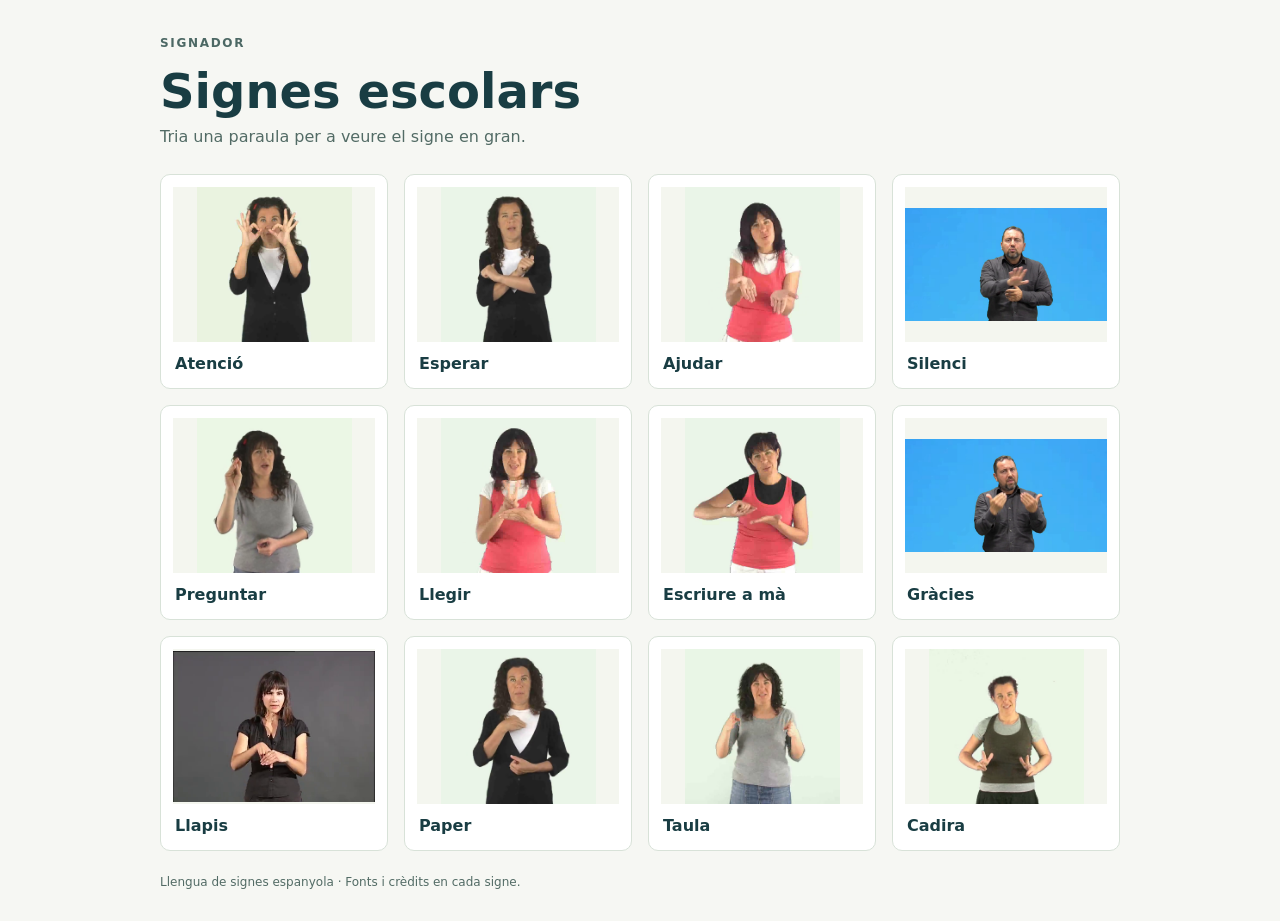
<file: index.html>
<!doctype html><html lang="ca-valencia"><head><meta charset="utf-8"><meta name="viewport" content="width=device-width, initial-scale=1"><meta name="description" content="Dotze signes d’ús escolar en LSE, amb animacions de referència."><title>Signador · Signes escolars</title><link rel="stylesheet" href="assets/style.css"></head><body class="index-page"><main class="index-main"><header><a class="brand" href="index.html">Signador</a><h1>Signes escolars</h1><p>Tria una paraula per a veure el signe en gran.</p></header><section class="sign-grid" aria-label="Dotze signes escolars"><a class="sign-card" href="atencio.html"><img src="assets/atencio.png" width="400" height="400" loading="lazy" alt=""><span>Atenció</span></a>
<a class="sign-card" href="esperar.html"><img src="assets/esperar.png" width="400" height="400" loading="lazy" alt=""><span>Esperar</span></a>
<a class="sign-card" href="ajudar.html"><img src="assets/ajudar.png" width="400" height="400" loading="lazy" alt=""><span>Ajudar</span></a>
<a class="sign-card" href="silenci.html"><img src="assets/silenci.png" width="400" height="225" loading="lazy" alt=""><span>Silenci</span></a>
<a class="sign-card" href="preguntar.html"><img src="assets/preguntar.png" width="400" height="400" loading="lazy" alt=""><span>Preguntar</span></a>
<a class="sign-card" href="llegir.html"><img src="assets/llegir.png" width="400" height="400" loading="lazy" alt=""><span>Llegir</span></a>
<a class="sign-card" href="escriure-a-ma.html"><img src="assets/escriure-a-ma.png" width="400" height="400" loading="lazy" alt=""><span>Escriure a mà</span></a>
<a class="sign-card" href="gracies.html"><img src="assets/gracies.png" width="400" height="225" loading="lazy" alt=""><span>Gràcies</span></a>
<a class="sign-card" href="llapis.html"><img src="assets/llapis.png" width="400" height="299" loading="lazy" alt=""><span>Llapis</span></a>
<a class="sign-card" href="paper.html"><img src="assets/paper.png" width="400" height="400" loading="lazy" alt=""><span>Paper</span></a>
<a class="sign-card" href="taula.html"><img src="assets/taula.png" width="400" height="400" loading="lazy" alt=""><span>Taula</span></a>
<a class="sign-card" href="cadira.html"><img src="assets/cadira.png" width="400" height="400" loading="lazy" alt=""><span>Cadira</span></a></section><footer class="index-footer">Llengua de signes espanyola · Fonts i crèdits en cada signe.</footer></main></body></html>
</file>
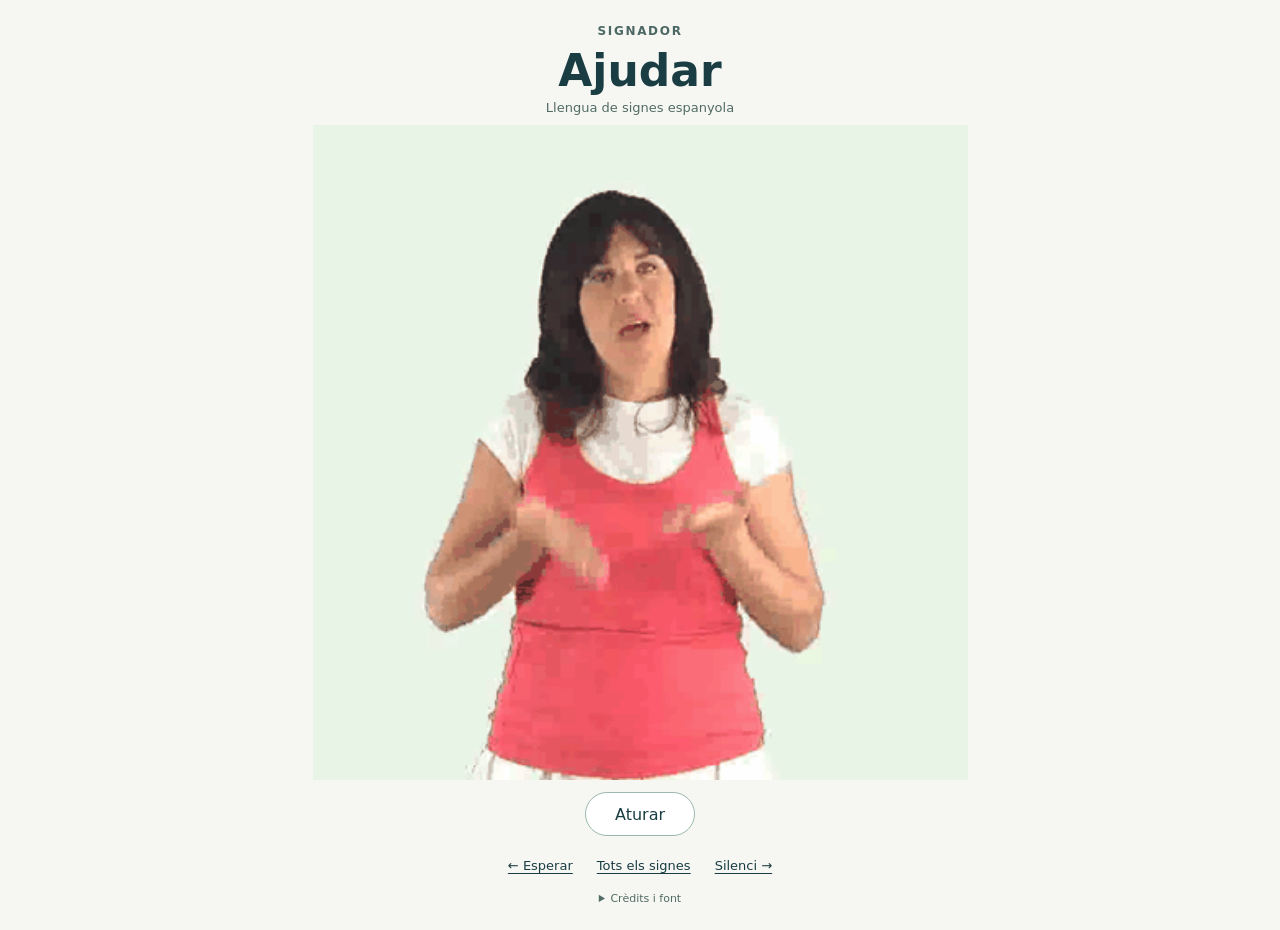
<file: ajudar.html>
<!doctype html>
<html lang="ca-valencia"><head><meta charset="utf-8"><meta name="viewport" content="width=device-width, initial-scale=1"><meta name="description" content="Observa el signe de Ajudar en llengua de signes espanyola."><title>Ajudar · Signador</title><link rel="stylesheet" href="assets/style.css"></head>
<body class="sign-page"><header class="sign-header"><a class="brand" href="index.html">Signador</a><h1>Ajudar</h1><p>Llengua de signes espanyola</p></header>
<main><div class="stage"><img id="sign" src="assets/ajudar.gif" data-gif="assets/ajudar.gif" data-poster="assets/ajudar.png" width="400" height="400" alt="Signe de Ajudar en LSE" fetchpriority="high"></div><div class="controls"><button id="toggle" type="button" aria-controls="sign">Aturar</button><span id="status" class="sr" aria-live="polite">Animació en reproducció</span></div></main>
<footer><nav class="sign-nav" aria-label="Altres signes"><a href="esperar.html" rel="prev">← Esperar</a><a href="index.html">Tots els signes</a><a href="silenci.html" rel="next">Silenci →</a></nav><details class="credits"><summary>Crèdits i font</summary><p>Diputación General de Aragón<br>Reconocimiento - No comercial - Compartir igual</p><p><a href="https://mediateca.educa.madrid.org/video/6zt439r7lo2onzr7" target="_blank" rel="noopener noreferrer">Fitxa original · EducaSAAC / EducaMadrid</a></p><p>lse-00007 · revisió 2. GIF de referència del banc Signador.</p></details></footer><script src="assets/player.js" defer></script></body></html>
</file>
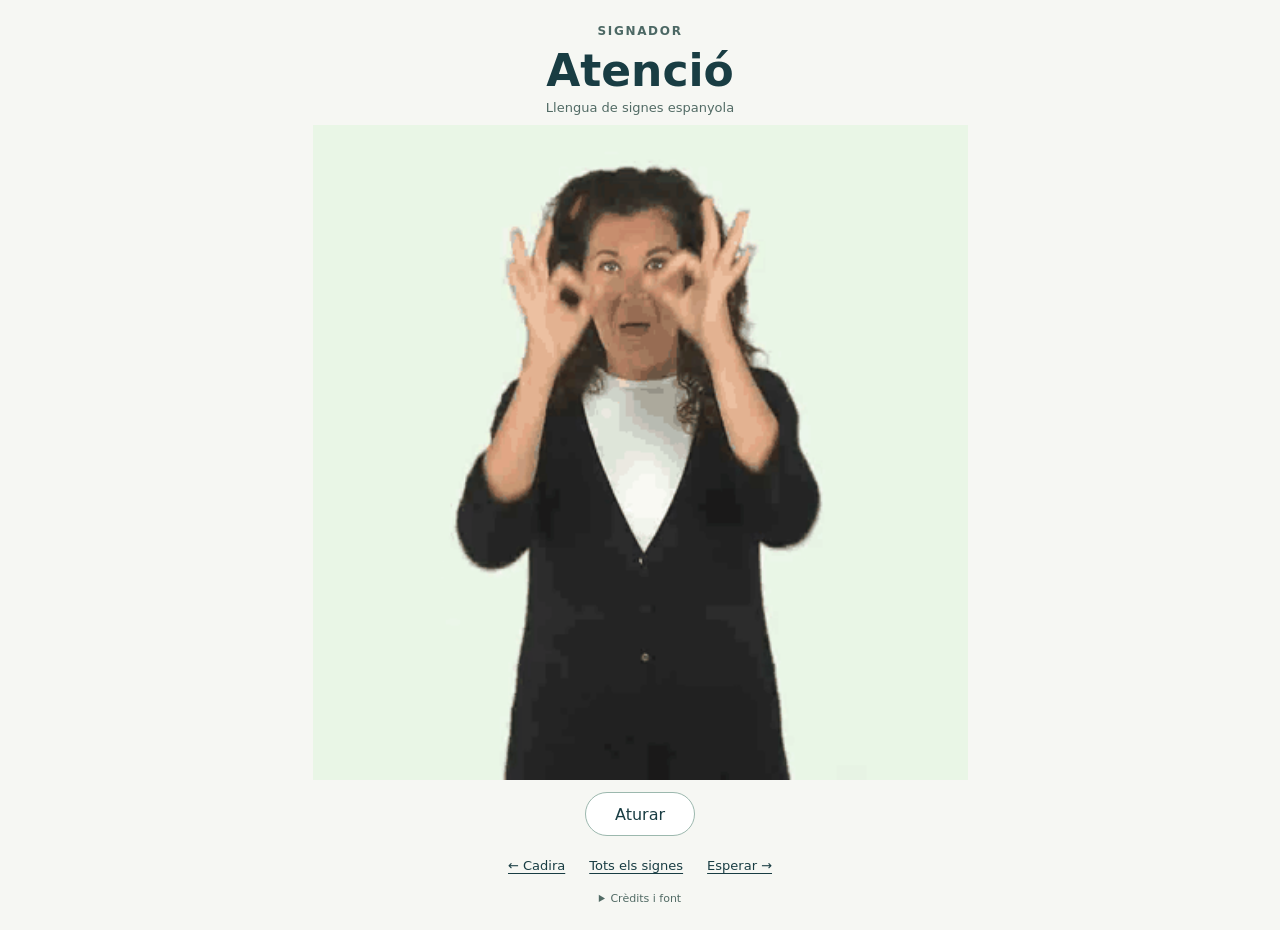
<file: atencio.html>
<!doctype html>
<html lang="ca-valencia"><head><meta charset="utf-8"><meta name="viewport" content="width=device-width, initial-scale=1"><meta name="description" content="Observa el signe de Atenció en llengua de signes espanyola."><title>Atenció · Signador</title><link rel="stylesheet" href="assets/style.css"></head>
<body class="sign-page"><header class="sign-header"><a class="brand" href="index.html">Signador</a><h1>Atenció</h1><p>Llengua de signes espanyola</p></header>
<main><div class="stage"><img id="sign" src="assets/atencio.gif" data-gif="assets/atencio.gif" data-poster="assets/atencio.png" width="400" height="400" alt="Signe de Atenció en LSE" fetchpriority="high"></div><div class="controls"><button id="toggle" type="button" aria-controls="sign">Aturar</button><span id="status" class="sr" aria-live="polite">Animació en reproducció</span></div></main>
<footer><nav class="sign-nav" aria-label="Altres signes"><a href="cadira.html" rel="prev">← Cadira</a><a href="index.html">Tots els signes</a><a href="esperar.html" rel="next">Esperar →</a></nav><details class="credits"><summary>Crèdits i font</summary><p>Diputación General de Aragón<br>Reconocimiento - No comercial - Compartir igual</p><p><a href="https://mediateca.educa.madrid.org/video/wsh12t9xw6t5t2hz" target="_blank" rel="noopener noreferrer">Fitxa original · EducaSAAC / EducaMadrid</a></p><p>lse-00017 · revisió 1. GIF de referència del banc Signador.</p></details></footer><script src="assets/player.js" defer></script></body></html>
</file>
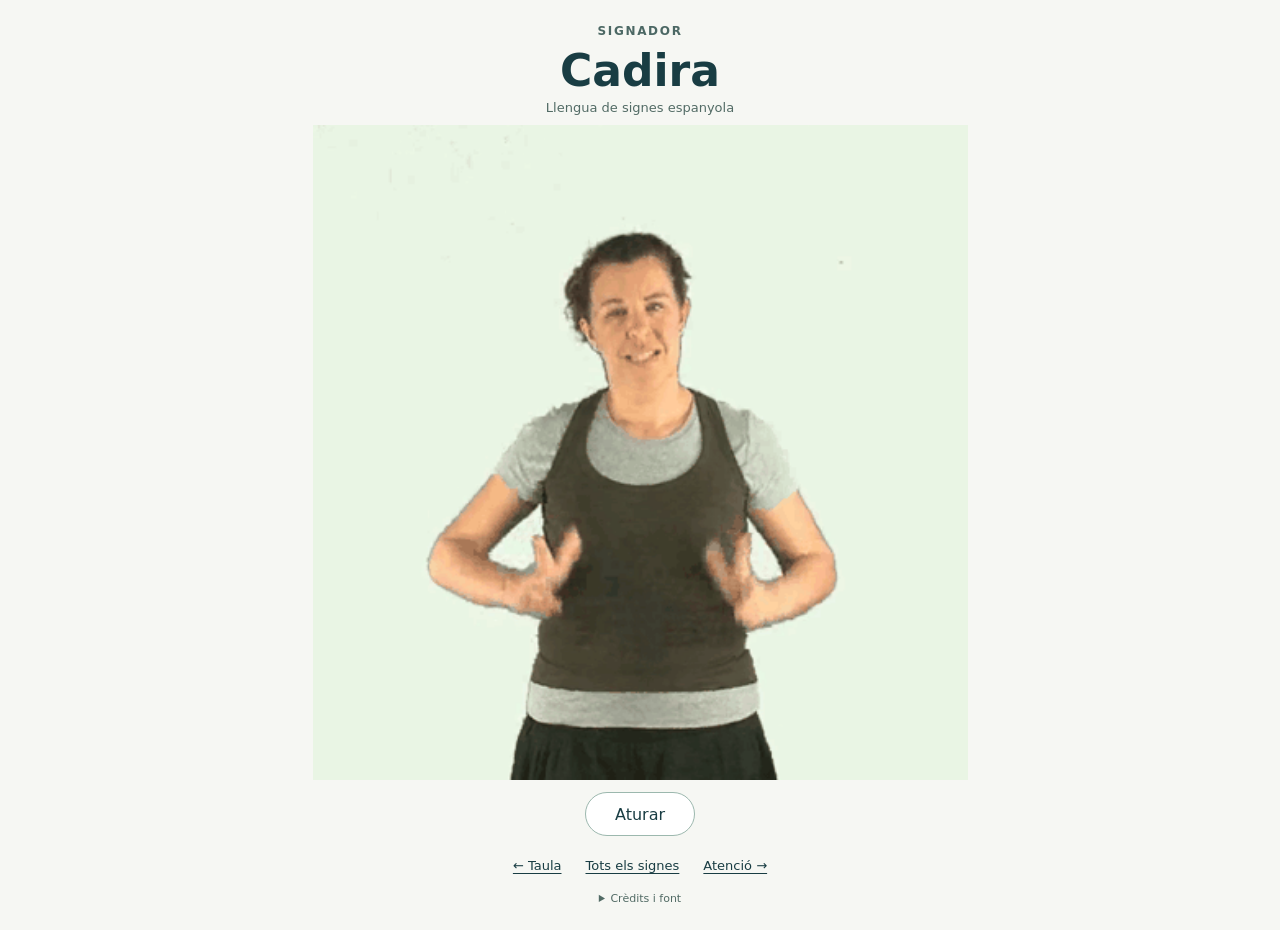
<file: cadira.html>
<!doctype html>
<html lang="ca-valencia"><head><meta charset="utf-8"><meta name="viewport" content="width=device-width, initial-scale=1"><meta name="description" content="Observa el signe de Cadira en llengua de signes espanyola."><title>Cadira · Signador</title><link rel="stylesheet" href="assets/style.css"></head>
<body class="sign-page"><header class="sign-header"><a class="brand" href="index.html">Signador</a><h1>Cadira</h1><p>Llengua de signes espanyola</p></header>
<main><div class="stage"><img id="sign" src="assets/cadira.gif" data-gif="assets/cadira.gif" data-poster="assets/cadira.png" width="400" height="400" alt="Signe de Cadira en LSE" fetchpriority="high"></div><div class="controls"><button id="toggle" type="button" aria-controls="sign">Aturar</button><span id="status" class="sr" aria-live="polite">Animació en reproducció</span></div></main>
<footer><nav class="sign-nav" aria-label="Altres signes"><a href="taula.html" rel="prev">← Taula</a><a href="index.html">Tots els signes</a><a href="atencio.html" rel="next">Atenció →</a></nav><details class="credits"><summary>Crèdits i font</summary><p>Diputación General de Aragón<br>Reconocimiento - No comercial - Compartir igual</p><p><a href="https://mediateca.educa.madrid.org/video/p38l5xpayv24vtrp" target="_blank" rel="noopener noreferrer">Fitxa original · EducaSAAC / EducaMadrid</a></p><p>lse-00057 · revisió 1. GIF de referència del banc Signador.</p></details></footer><script src="assets/player.js" defer></script></body></html>
</file>
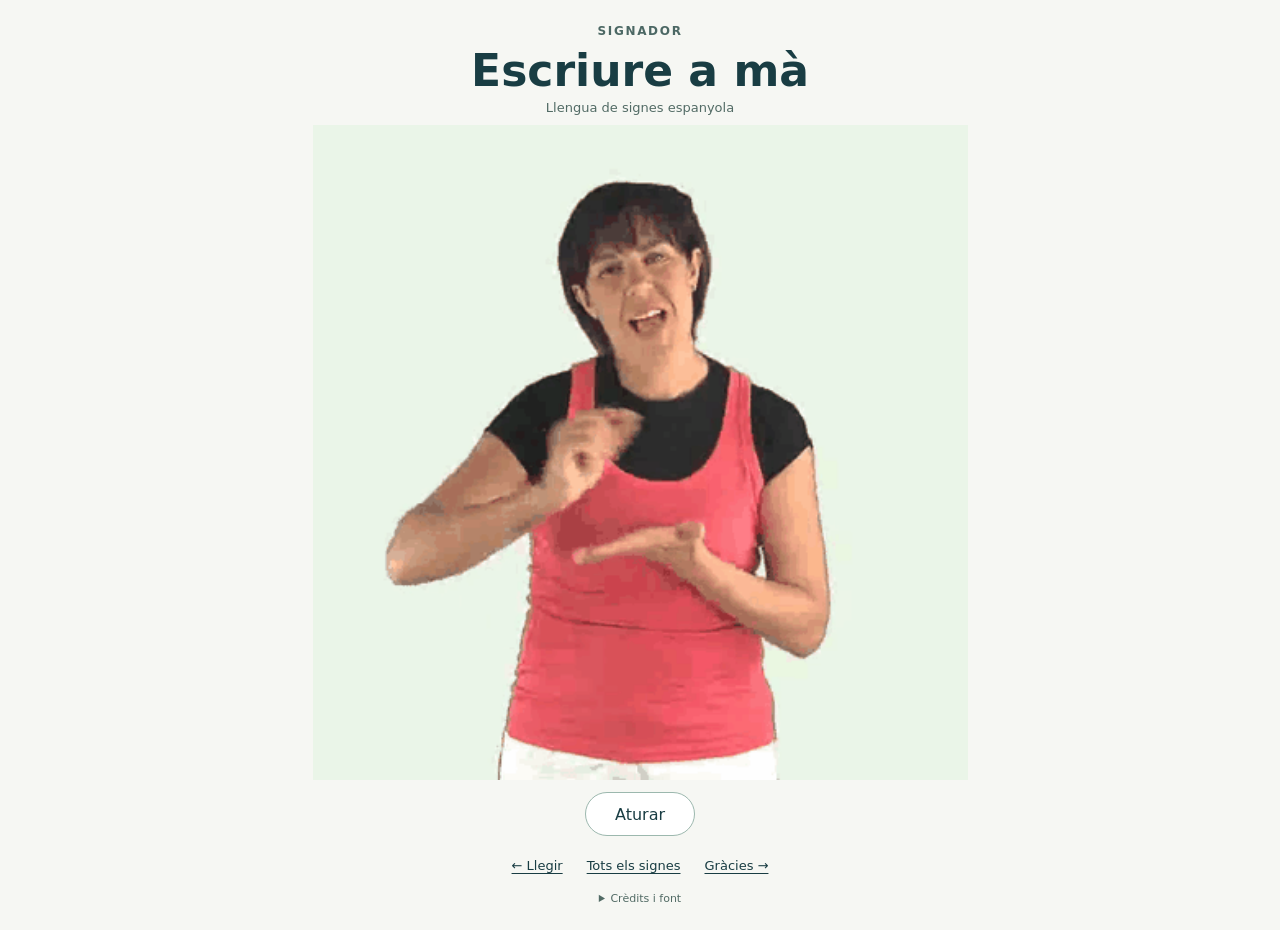
<file: escriure-a-ma.html>
<!doctype html>
<html lang="ca-valencia"><head><meta charset="utf-8"><meta name="viewport" content="width=device-width, initial-scale=1"><meta name="description" content="Observa el signe de Escriure a mà en llengua de signes espanyola."><title>Escriure a mà · Signador</title><link rel="stylesheet" href="assets/style.css"></head>
<body class="sign-page"><header class="sign-header"><a class="brand" href="index.html">Signador</a><h1>Escriure a mà</h1><p>Llengua de signes espanyola</p></header>
<main><div class="stage"><img id="sign" src="assets/escriure-a-ma.gif" data-gif="assets/escriure-a-ma.gif" data-poster="assets/escriure-a-ma.png" width="400" height="400" alt="Signe de Escriure a mà en LSE" fetchpriority="high"></div><div class="controls"><button id="toggle" type="button" aria-controls="sign">Aturar</button><span id="status" class="sr" aria-live="polite">Animació en reproducció</span></div></main>
<footer><nav class="sign-nav" aria-label="Altres signes"><a href="llegir.html" rel="prev">← Llegir</a><a href="index.html">Tots els signes</a><a href="gracies.html" rel="next">Gràcies →</a></nav><details class="credits"><summary>Crèdits i font</summary><p>Diputación General de Aragón<br>Reconocimiento - No comercial - Compartir igual</p><p><a href="https://mediateca.educa.madrid.org/video/omazlscleoavcf8t" target="_blank" rel="noopener noreferrer">Fitxa original · EducaSAAC / EducaMadrid</a></p><p>lse-00055 · revisió 2. GIF de referència del banc Signador.</p></details></footer><script src="assets/player.js" defer></script></body></html>
</file>
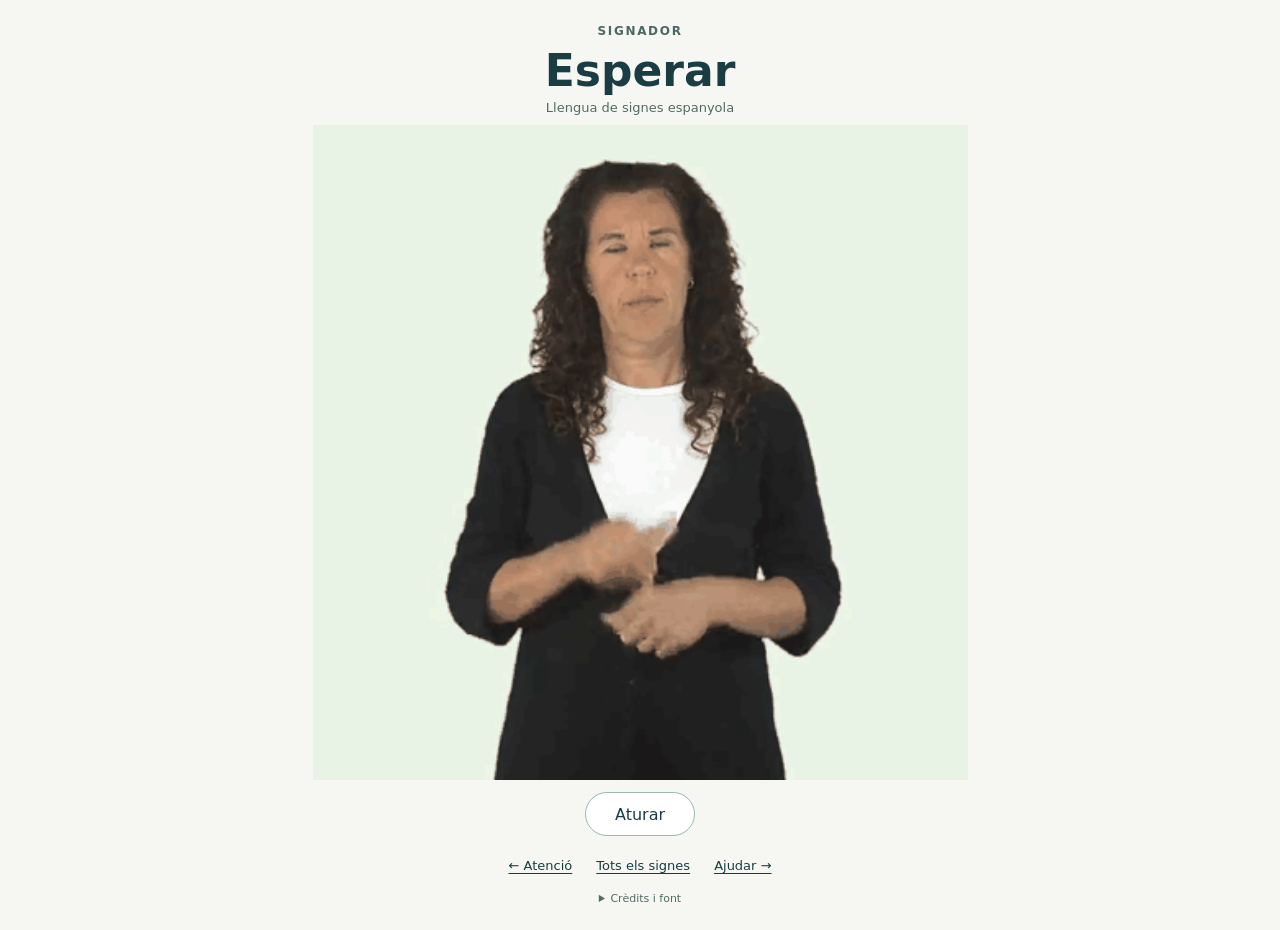
<file: esperar.html>
<!doctype html>
<html lang="ca-valencia"><head><meta charset="utf-8"><meta name="viewport" content="width=device-width, initial-scale=1"><meta name="description" content="Observa el signe de Esperar en llengua de signes espanyola."><title>Esperar · Signador</title><link rel="stylesheet" href="assets/style.css"></head>
<body class="sign-page"><header class="sign-header"><a class="brand" href="index.html">Signador</a><h1>Esperar</h1><p>Llengua de signes espanyola</p></header>
<main><div class="stage"><img id="sign" src="assets/esperar.gif" data-gif="assets/esperar.gif" data-poster="assets/esperar.png" width="400" height="400" alt="Signe de Esperar en LSE" fetchpriority="high"></div><div class="controls"><button id="toggle" type="button" aria-controls="sign">Aturar</button><span id="status" class="sr" aria-live="polite">Animació en reproducció</span></div></main>
<footer><nav class="sign-nav" aria-label="Altres signes"><a href="atencio.html" rel="prev">← Atenció</a><a href="index.html">Tots els signes</a><a href="ajudar.html" rel="next">Ajudar →</a></nav><details class="credits"><summary>Crèdits i font</summary><p>Diputación General de Aragón<br>Reconocimiento - No comercial - Compartir igual</p><p><a href="https://mediateca.educa.madrid.org/video/xjmth5fxu2avguqz" target="_blank" rel="noopener noreferrer">Fitxa original · EducaSAAC / EducaMadrid</a></p><p>lse-00014 · revisió 1. GIF de referència del banc Signador.</p></details></footer><script src="assets/player.js" defer></script></body></html>
</file>
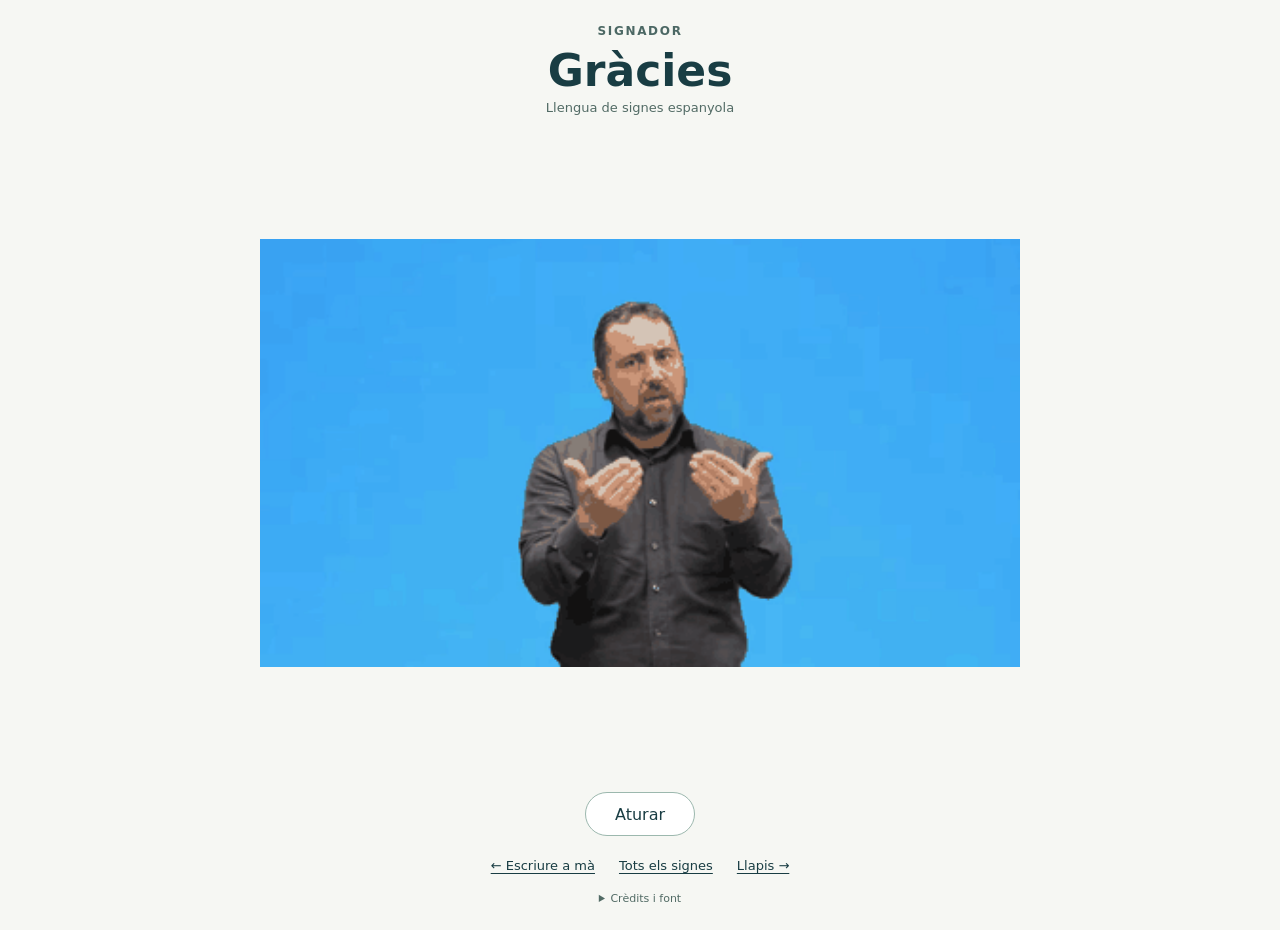
<file: gracies.html>
<!doctype html>
<html lang="ca-valencia"><head><meta charset="utf-8"><meta name="viewport" content="width=device-width, initial-scale=1"><meta name="description" content="Observa el signe de Gràcies en llengua de signes espanyola."><title>Gràcies · Signador</title><link rel="stylesheet" href="assets/style.css"></head>
<body class="sign-page"><header class="sign-header"><a class="brand" href="index.html">Signador</a><h1>Gràcies</h1><p>Llengua de signes espanyola</p></header>
<main><div class="stage"><img id="sign" src="assets/gracies.gif" data-gif="assets/gracies.gif" data-poster="assets/gracies.png" width="400" height="225" alt="Signe de Gràcies en LSE" fetchpriority="high"></div><div class="controls"><button id="toggle" type="button" aria-controls="sign">Aturar</button><span id="status" class="sr" aria-live="polite">Animació en reproducció</span></div></main>
<footer><nav class="sign-nav" aria-label="Altres signes"><a href="escriure-a-ma.html" rel="prev">← Escriure a mà</a><a href="index.html">Tots els signes</a><a href="llapis.html" rel="next">Llapis →</a></nav><details class="credits"><summary>Crèdits i font</summary><p>José María Criado, en colaboración con Marta Linares Alonso (EducaSAAC)<br>Reconocimiento - No comercial - Compartir igual</p><p><a href="https://mediateca.educa.madrid.org/video/czwqn6e1vsdtw6vq" target="_blank" rel="noopener noreferrer">Fitxa original · EducaSAAC / EducaMadrid</a></p><p>lse-00009 · revisió 1. GIF de referència del banc Signador.</p></details></footer><script src="assets/player.js" defer></script></body></html>
</file>
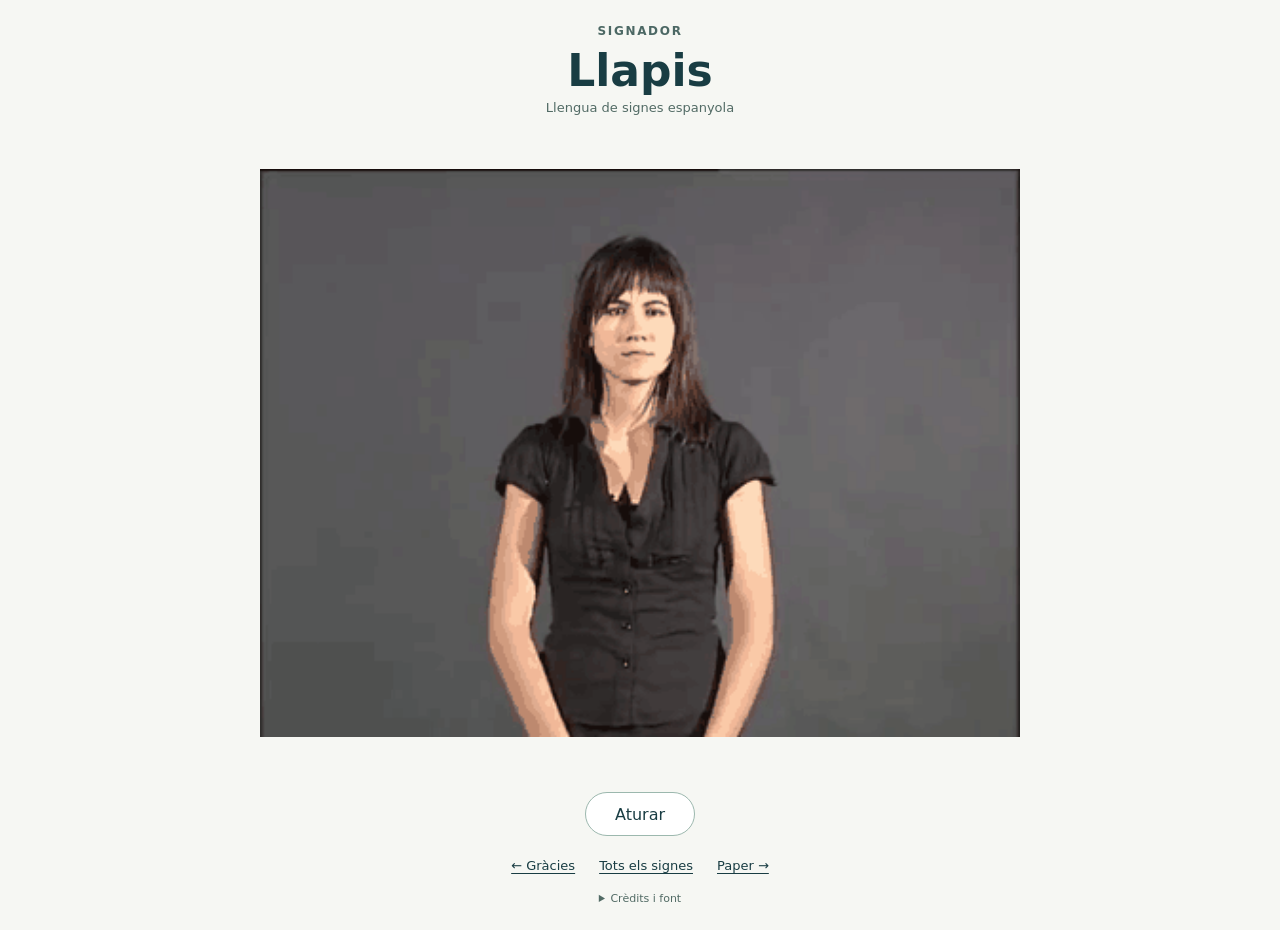
<file: llapis.html>
<!doctype html>
<html lang="ca-valencia"><head><meta charset="utf-8"><meta name="viewport" content="width=device-width, initial-scale=1"><meta name="description" content="Observa el signe de Llapis en llengua de signes espanyola."><title>Llapis · Signador</title><link rel="stylesheet" href="assets/style.css"></head>
<body class="sign-page"><header class="sign-header"><a class="brand" href="index.html">Signador</a><h1>Llapis</h1><p>Llengua de signes espanyola</p></header>
<main><div class="stage"><img id="sign" src="assets/llapis.gif" data-gif="assets/llapis.gif" data-poster="assets/llapis.png" width="400" height="299" alt="Signe de Llapis en LSE" fetchpriority="high"></div><div class="controls"><button id="toggle" type="button" aria-controls="sign">Aturar</button><span id="status" class="sr" aria-live="polite">Animació en reproducció</span></div></main>
<footer><nav class="sign-nav" aria-label="Altres signes"><a href="gracies.html" rel="prev">← Gràcies</a><a href="index.html">Tots els signes</a><a href="paper.html" rel="next">Paper →</a></nav><details class="credits"><summary>Crèdits i font</summary><p>EducaSAAC (Carmen María Rubio)<br>Reconocimiento - No comercial - Compartir igual</p><p><a href="https://mediateca.educa.madrid.org/video/h5azrbl2w6us9h38" target="_blank" rel="noopener noreferrer">Fitxa original · EducaSAAC / EducaMadrid</a></p><p>lse-00059 · revisió 1. GIF de referència del banc Signador.</p></details></footer><script src="assets/player.js" defer></script></body></html>
</file>
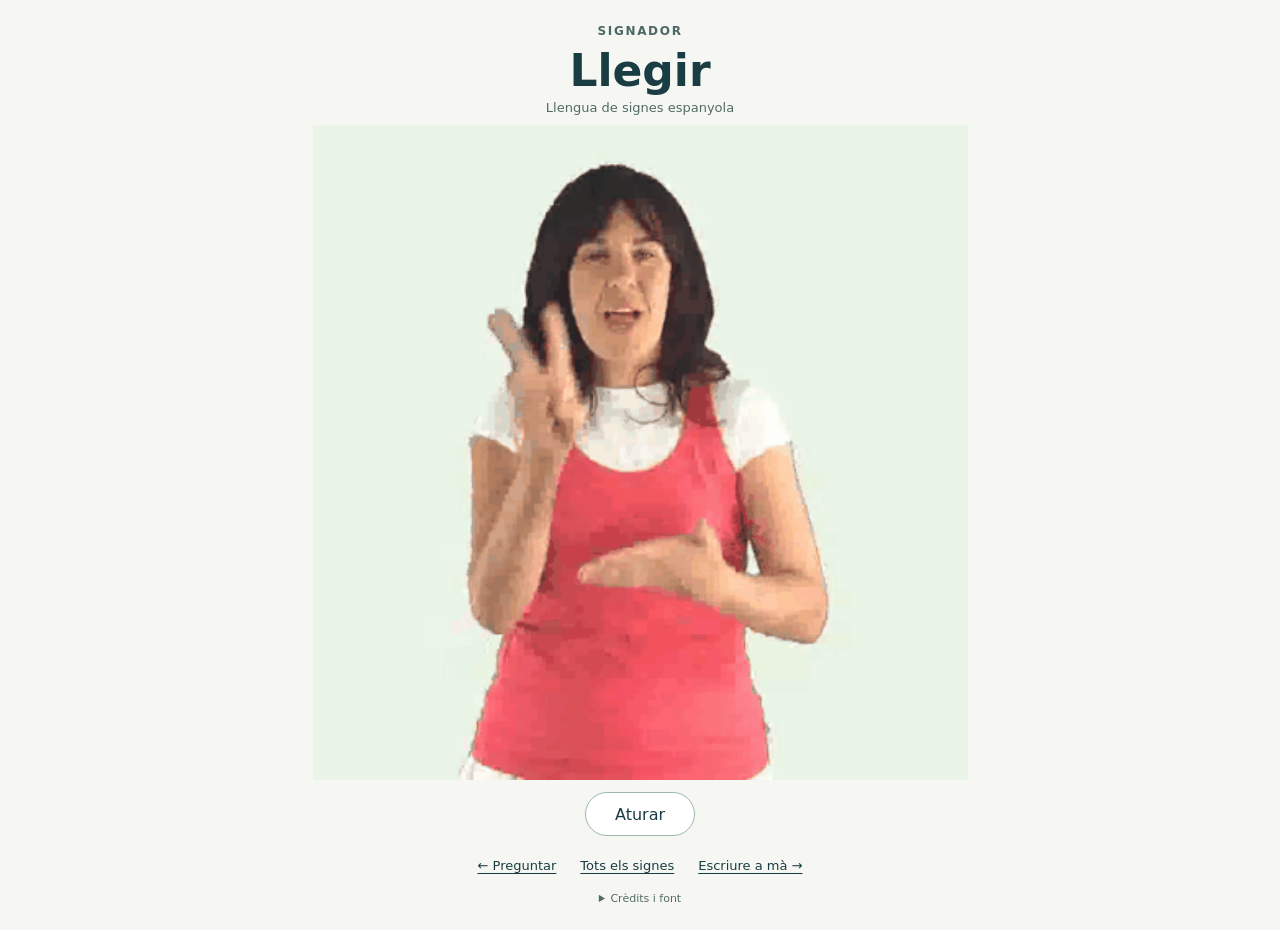
<file: llegir.html>
<!doctype html>
<html lang="ca-valencia"><head><meta charset="utf-8"><meta name="viewport" content="width=device-width, initial-scale=1"><meta name="description" content="Observa el signe de Llegir en llengua de signes espanyola."><title>Llegir · Signador</title><link rel="stylesheet" href="assets/style.css"></head>
<body class="sign-page"><header class="sign-header"><a class="brand" href="index.html">Signador</a><h1>Llegir</h1><p>Llengua de signes espanyola</p></header>
<main><div class="stage"><img id="sign" src="assets/llegir.gif" data-gif="assets/llegir.gif" data-poster="assets/llegir.png" width="400" height="400" alt="Signe de Llegir en LSE" fetchpriority="high"></div><div class="controls"><button id="toggle" type="button" aria-controls="sign">Aturar</button><span id="status" class="sr" aria-live="polite">Animació en reproducció</span></div></main>
<footer><nav class="sign-nav" aria-label="Altres signes"><a href="preguntar.html" rel="prev">← Preguntar</a><a href="index.html">Tots els signes</a><a href="escriure-a-ma.html" rel="next">Escriure a mà →</a></nav><details class="credits"><summary>Crèdits i font</summary><p>Diputación General de Aragón<br>Reconocimiento - No comercial - Compartir igual</p><p><a href="https://mediateca.educa.madrid.org/video/fwh2z6ki17t9hdaa" target="_blank" rel="noopener noreferrer">Fitxa original · EducaSAAC / EducaMadrid</a></p><p>lse-00054 · revisió 2. GIF de referència del banc Signador.</p></details></footer><script src="assets/player.js" defer></script></body></html>
</file>
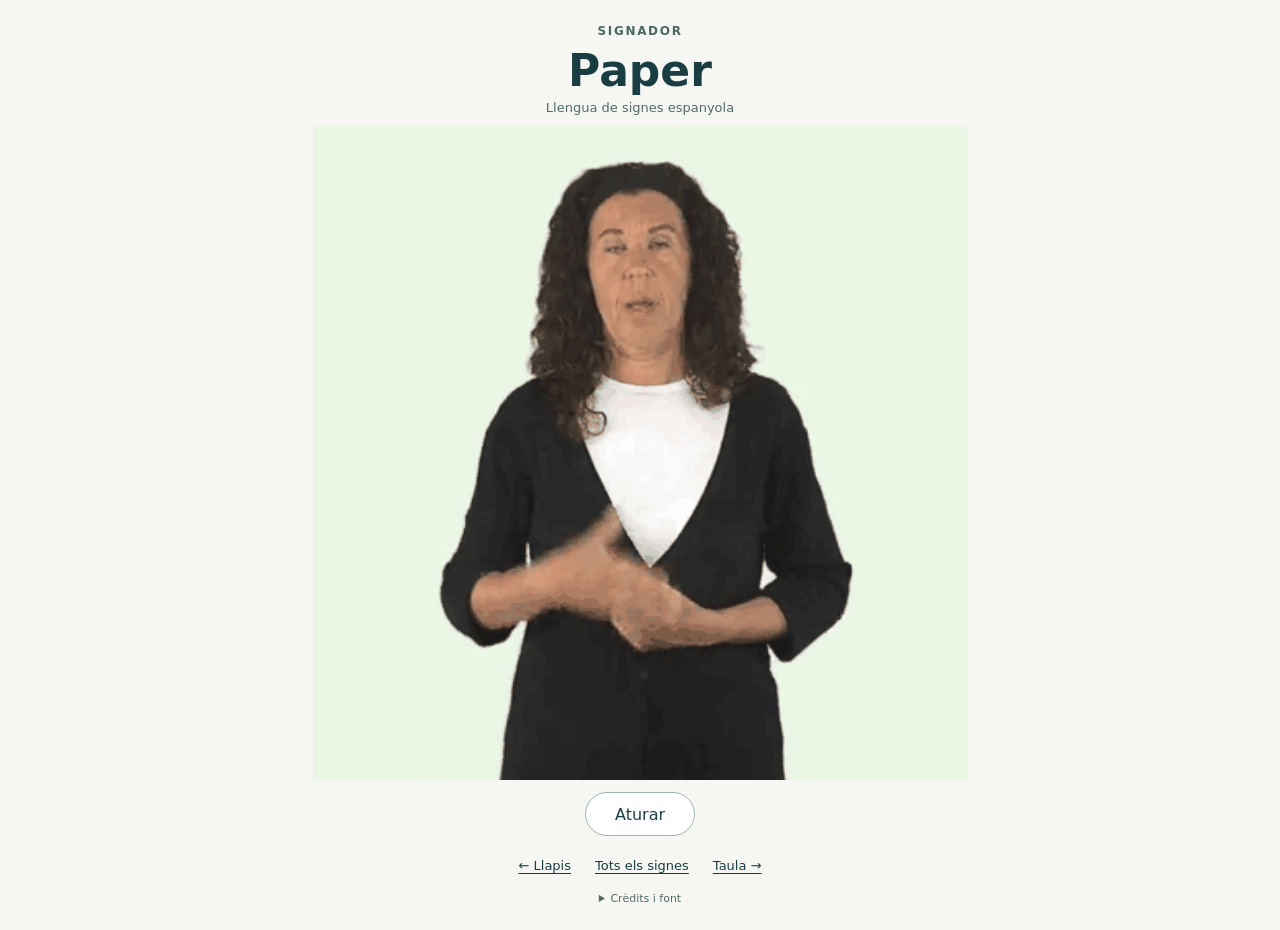
<file: paper.html>
<!doctype html>
<html lang="ca-valencia"><head><meta charset="utf-8"><meta name="viewport" content="width=device-width, initial-scale=1"><meta name="description" content="Observa el signe de Paper en llengua de signes espanyola."><title>Paper · Signador</title><link rel="stylesheet" href="assets/style.css"></head>
<body class="sign-page"><header class="sign-header"><a class="brand" href="index.html">Signador</a><h1>Paper</h1><p>Llengua de signes espanyola</p></header>
<main><div class="stage"><img id="sign" src="assets/paper.gif" data-gif="assets/paper.gif" data-poster="assets/paper.png" width="400" height="400" alt="Signe de Paper en LSE" fetchpriority="high"></div><div class="controls"><button id="toggle" type="button" aria-controls="sign">Aturar</button><span id="status" class="sr" aria-live="polite">Animació en reproducció</span></div></main>
<footer><nav class="sign-nav" aria-label="Altres signes"><a href="llapis.html" rel="prev">← Llapis</a><a href="index.html">Tots els signes</a><a href="taula.html" rel="next">Taula →</a></nav><details class="credits"><summary>Crèdits i font</summary><p>Diputación General de Aragón<br>Reconocimiento - No comercial - Compartir igual</p><p><a href="https://mediateca.educa.madrid.org/video/brjcuukixdi3vr2o" target="_blank" rel="noopener noreferrer">Fitxa original · EducaSAAC / EducaMadrid</a></p><p>lse-00058 · revisió 1. GIF de referència del banc Signador.</p></details></footer><script src="assets/player.js" defer></script></body></html>
</file>
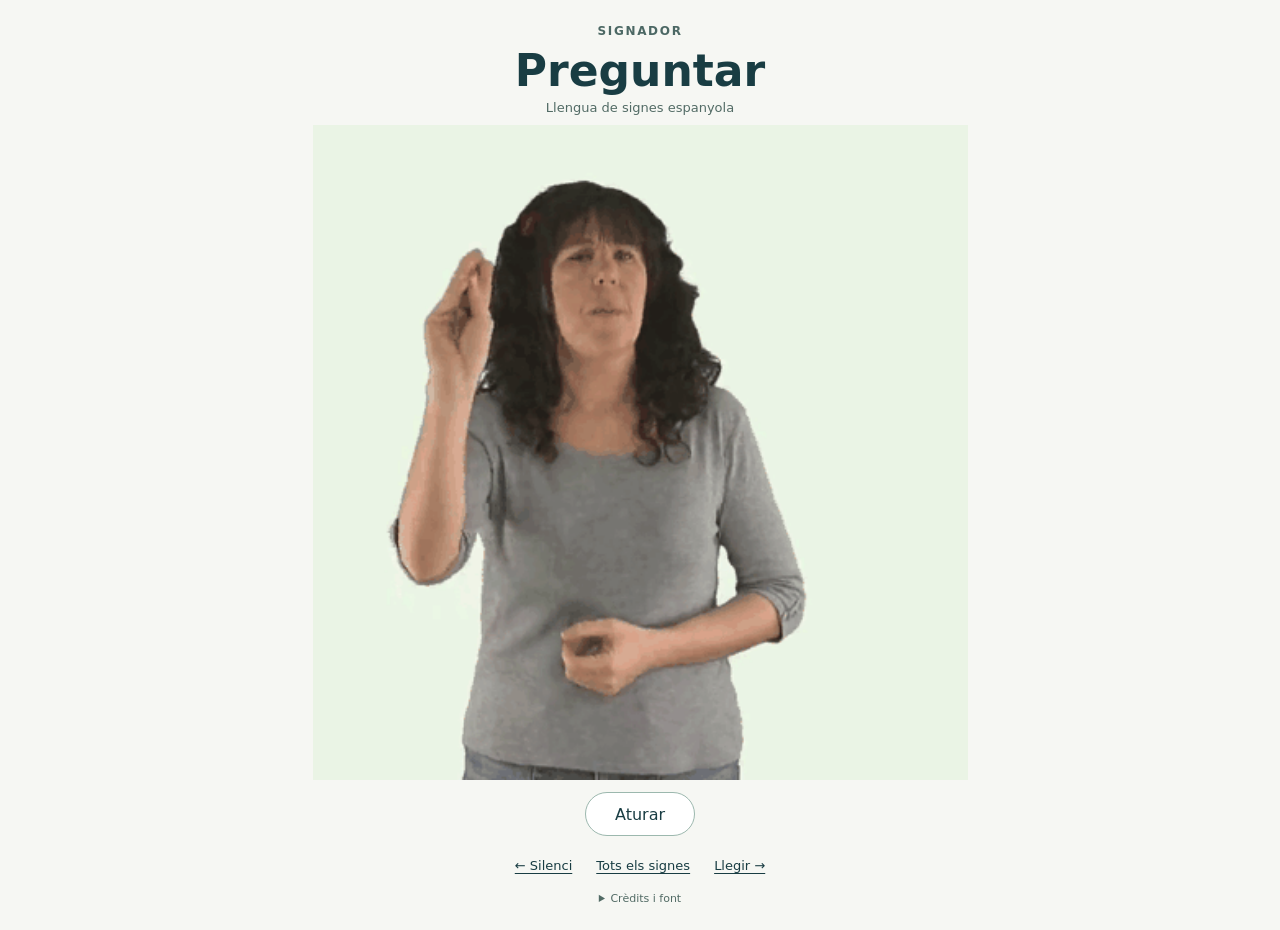
<file: preguntar.html>
<!doctype html>
<html lang="ca-valencia"><head><meta charset="utf-8"><meta name="viewport" content="width=device-width, initial-scale=1"><meta name="description" content="Observa el signe de Preguntar en llengua de signes espanyola."><title>Preguntar · Signador</title><link rel="stylesheet" href="assets/style.css"></head>
<body class="sign-page"><header class="sign-header"><a class="brand" href="index.html">Signador</a><h1>Preguntar</h1><p>Llengua de signes espanyola</p></header>
<main><div class="stage"><img id="sign" src="assets/preguntar.gif" data-gif="assets/preguntar.gif" data-poster="assets/preguntar.png" width="400" height="400" alt="Signe de Preguntar en LSE" fetchpriority="high"></div><div class="controls"><button id="toggle" type="button" aria-controls="sign">Aturar</button><span id="status" class="sr" aria-live="polite">Animació en reproducció</span></div></main>
<footer><nav class="sign-nav" aria-label="Altres signes"><a href="silenci.html" rel="prev">← Silenci</a><a href="index.html">Tots els signes</a><a href="llegir.html" rel="next">Llegir →</a></nav><details class="credits"><summary>Crèdits i font</summary><p>Diputación General de Aragón<br>Reconocimiento - No comercial - Compartir igual</p><p><a href="https://mediateca.educa.madrid.org/video/ei7tqtd6qxwpzbde" target="_blank" rel="noopener noreferrer">Fitxa original · EducaSAAC / EducaMadrid</a></p><p>lse-00026 · revisió 1. GIF de referència del banc Signador.</p></details></footer><script src="assets/player.js" defer></script></body></html>
</file>
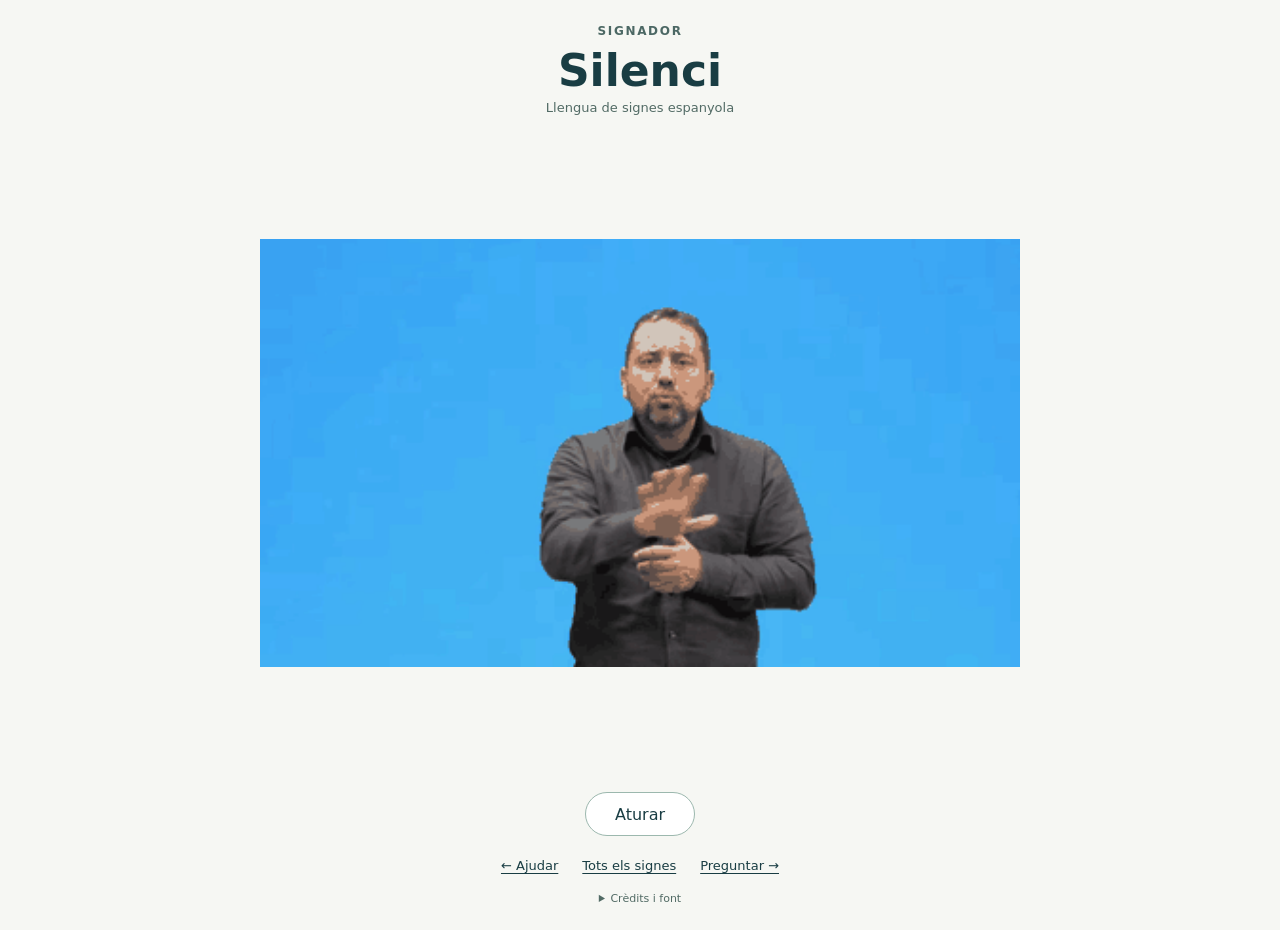
<file: silenci.html>
<!doctype html>
<html lang="ca-valencia"><head><meta charset="utf-8"><meta name="viewport" content="width=device-width, initial-scale=1"><meta name="description" content="Observa el signe de Silenci en llengua de signes espanyola."><title>Silenci · Signador</title><link rel="stylesheet" href="assets/style.css"></head>
<body class="sign-page"><header class="sign-header"><a class="brand" href="index.html">Signador</a><h1>Silenci</h1><p>Llengua de signes espanyola</p></header>
<main><div class="stage"><img id="sign" src="assets/silenci.gif" data-gif="assets/silenci.gif" data-poster="assets/silenci.png" width="400" height="225" alt="Signe de Silenci en LSE" fetchpriority="high"></div><div class="controls"><button id="toggle" type="button" aria-controls="sign">Aturar</button><span id="status" class="sr" aria-live="polite">Animació en reproducció</span></div></main>
<footer><nav class="sign-nav" aria-label="Altres signes"><a href="ajudar.html" rel="prev">← Ajudar</a><a href="index.html">Tots els signes</a><a href="preguntar.html" rel="next">Preguntar →</a></nav><details class="credits"><summary>Crèdits i font</summary><p>EducaSAAC (Chema Criado)<br>Reconocimiento - No comercial - Compartir igual</p><p><a href="https://mediateca.educa.madrid.org/video/6xd7la5pf979iq82" target="_blank" rel="noopener noreferrer">Fitxa original · EducaSAAC / EducaMadrid</a></p><p>lse-00018 · revisió 1. GIF de referència del banc Signador.</p></details></footer><script src="assets/player.js" defer></script></body></html>
</file>
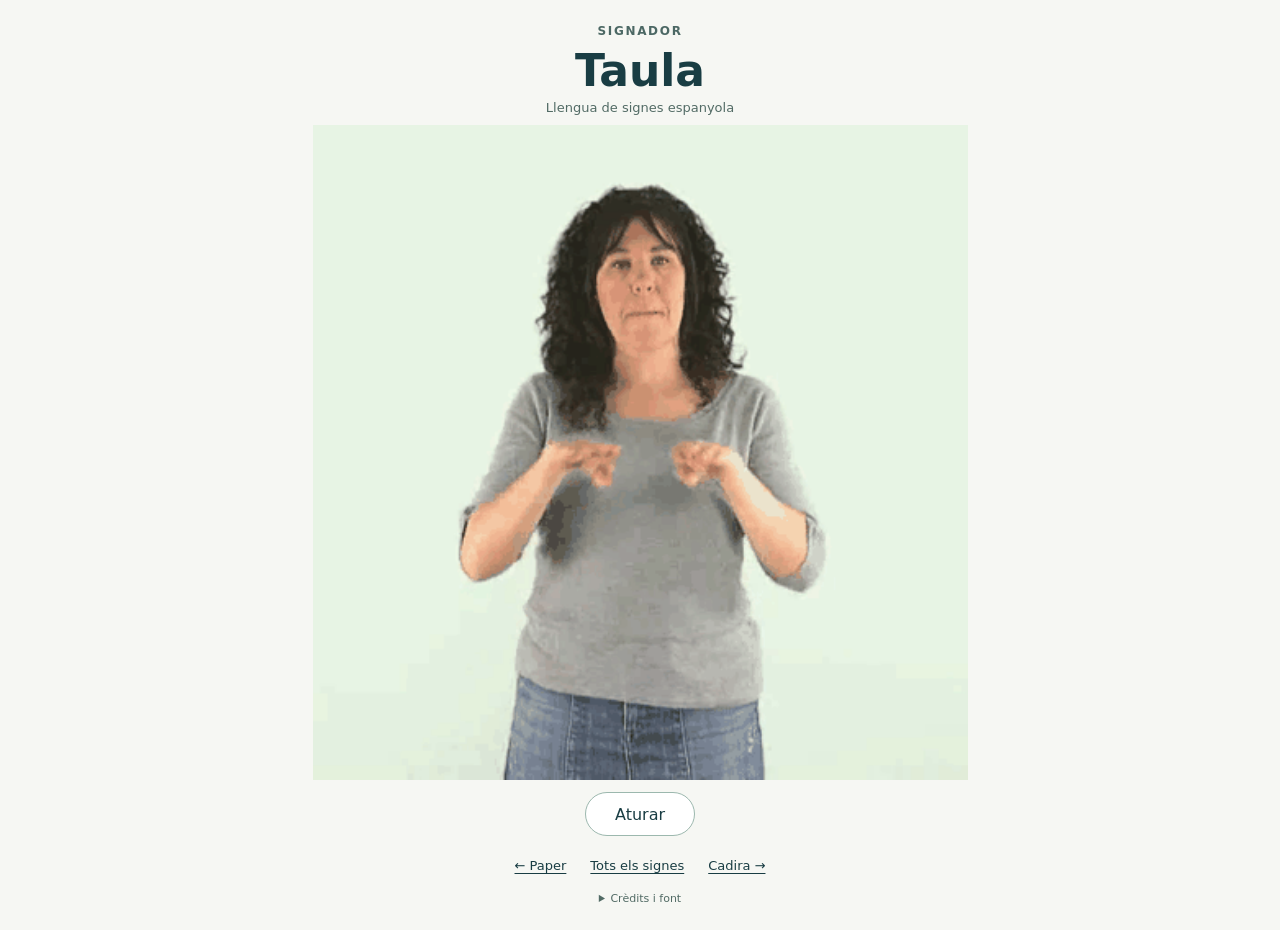
<file: taula.html>
<!doctype html>
<html lang="ca-valencia"><head><meta charset="utf-8"><meta name="viewport" content="width=device-width, initial-scale=1"><meta name="description" content="Observa el signe de Taula en llengua de signes espanyola."><title>Taula · Signador</title><link rel="stylesheet" href="assets/style.css"></head>
<body class="sign-page"><header class="sign-header"><a class="brand" href="index.html">Signador</a><h1>Taula</h1><p>Llengua de signes espanyola</p></header>
<main><div class="stage"><img id="sign" src="assets/taula.gif" data-gif="assets/taula.gif" data-poster="assets/taula.png" width="400" height="400" alt="Signe de Taula en LSE" fetchpriority="high"></div><div class="controls"><button id="toggle" type="button" aria-controls="sign">Aturar</button><span id="status" class="sr" aria-live="polite">Animació en reproducció</span></div></main>
<footer><nav class="sign-nav" aria-label="Altres signes"><a href="paper.html" rel="prev">← Paper</a><a href="index.html">Tots els signes</a><a href="cadira.html" rel="next">Cadira →</a></nav><details class="credits"><summary>Crèdits i font</summary><p>Diputación General de Aragón<br>Reconocimiento - No comercial - Compartir igual</p><p><a href="https://mediateca.educa.madrid.org/video/dzh2cq24qeecayiu" target="_blank" rel="noopener noreferrer">Fitxa original · EducaSAAC / EducaMadrid</a></p><p>lse-00056 · revisió 2. GIF de referència del banc Signador.</p></details></footer><script src="assets/player.js" defer></script></body></html>
</file>
<file: assets/style.css>
*{box-sizing:border-box}html{color-scheme:light}body{margin:0;background:#f6f7f3;color:#193d43;font-family:system-ui,-apple-system,BlinkMacSystemFont,"Segoe UI",sans-serif}a{color:inherit}button,a{-webkit-tap-highlight-color:transparent}button:focus-visible,a:focus-visible,summary:focus-visible{outline:3px solid #c17a21;outline-offset:5px}.brand{display:inline-block;font-size:12px;font-weight:650;letter-spacing:.14em;text-transform:uppercase;text-decoration:none;color:#4c6864}.sign-header{text-align:center;padding:20px 16px 10px}.sign-header h1{font-size:clamp(28px,4vw,44px);line-height:1.1;margin:8px 0 5px}.sign-header p{font-size:13px;color:#526b65;margin:0}.stage{display:flex;justify-content:center;align-items:center;padding:0 12px}.stage img{display:block;width:auto;height:auto;max-width:min(94vw,900px);max-height:calc(100svh - 245px);object-fit:contain;min-height:0;image-rendering:auto}.sign-page .stage img{width:min(86vw,760px);height:min(70vw,calc(100svh - 245px));max-width:900px;max-height:760px}.controls{display:flex;justify-content:center;padding:12px}button{border:1px solid #9cb8ae;border-radius:30px;background:#fff;color:#193d43;font:inherit;min-width:110px;min-height:44px;padding:8px 22px;cursor:pointer}button:hover{background:#e7efea}.sign-nav{display:flex;justify-content:center;gap:24px;align-items:center;padding:4px 16px 8px;flex-wrap:wrap;font-size:13px}.sign-nav a{padding:6px 0;text-underline-offset:3px}.credits{font-size:11px;text-align:center;color:#526b65;max-width:720px;margin:0 auto 20px;padding:5px 16px}.credits summary{cursor:pointer}.credits p{line-height:1.5}.sr{position:absolute;width:1px;height:1px;padding:0;margin:-1px;overflow:hidden;clip:rect(0,0,0,0);white-space:nowrap;border:0}.index-main{max-width:1000px;margin:auto;padding:32px 20px}.index-main h1{font-size:clamp(32px,5vw,48px);margin:12px 0 8px}.index-main header>p{margin:0 0 28px;color:#526b65}.sign-grid{display:grid;grid-template-columns:repeat(4,minmax(0,1fr));gap:16px}.sign-card{display:block;background:white;border:1px solid #d8e2d8;border-radius:10px;padding:12px;text-decoration:none;transition:border-color .15s}.sign-card:hover{border-color:#537b6a}.sign-card img{display:block;width:100%;height:155px;object-fit:contain;background:#f4f6ef}.sign-card span{display:block;font-weight:650;padding:12px 2px 3px}.index-footer{font-size:12px;color:#526b65;margin-top:24px}@media(max-width:700px){.sign-grid{grid-template-columns:repeat(3,minmax(0,1fr))}.sign-card img{height:130px}}@media(max-width:480px){.sign-grid{grid-template-columns:repeat(2,minmax(0,1fr))}.sign-header{padding-top:14px}.sign-nav{gap:15px;font-size:12px}.credits{margin-bottom:12px}.sign-page .stage img{width:94vw;height:min(94vw,calc(100svh - 235px))}}@media(prefers-reduced-motion:reduce){.sign-card{transition:none}}
</file>
